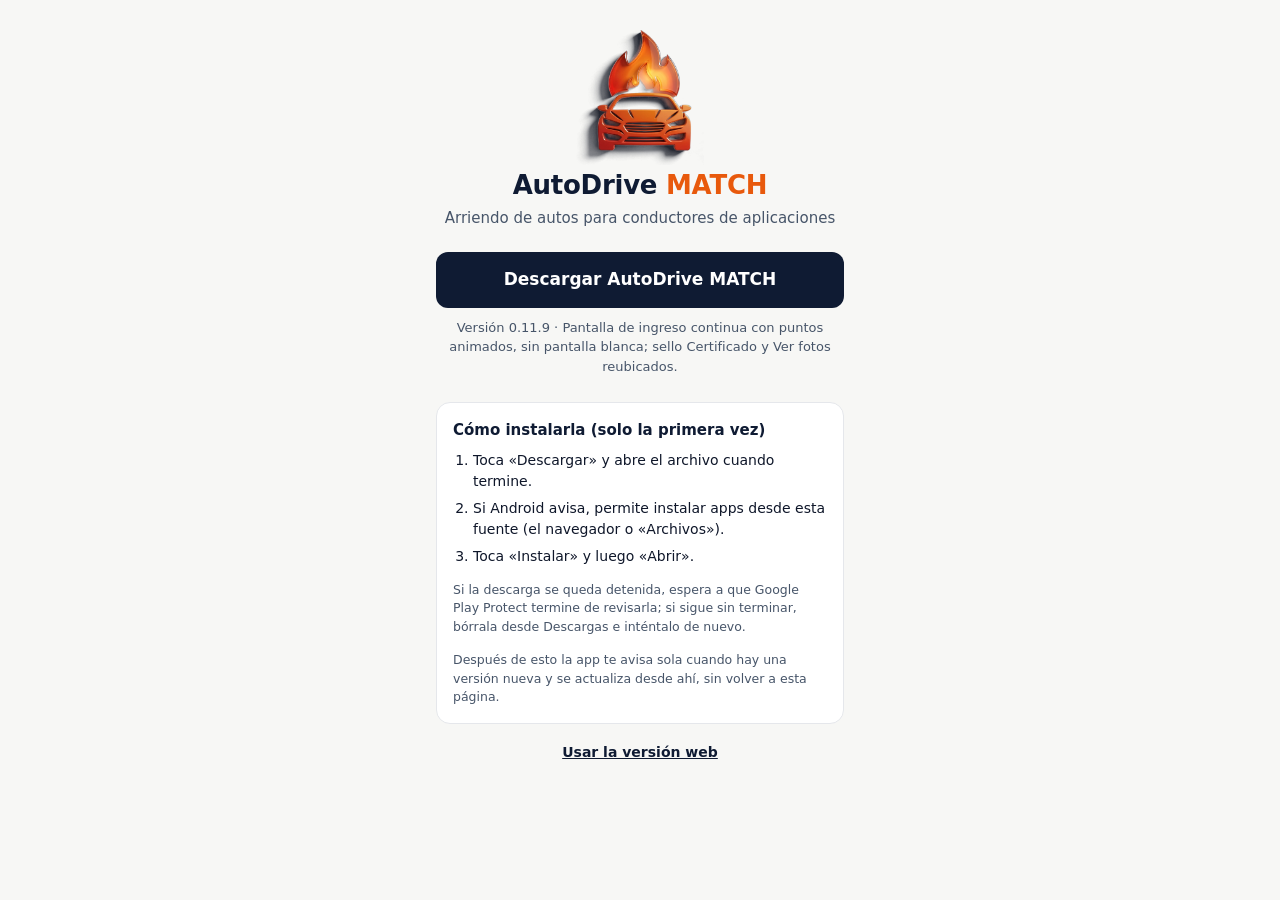
<file: descargar/index.html>
<!DOCTYPE html>
<html lang="es-CL">
<head>
<meta charset="UTF-8">
<meta name="viewport" content="width=device-width, initial-scale=1, viewport-fit=cover">
<title>Descargar AutoDrive MATCH</title>
<meta name="description" content="Descarga la app AutoDrive MATCH para Android. Se actualiza sola.">
<meta name="theme-color" content="#0F1B33">
<link rel="icon" type="image/png" href="icono.png">
<style>
  :root { --tinta:#0F1B33; --acento:#E8590C; --fondo:#F7F7F5; --borde:#E5E7EB; --texto:#0F172A; --suave:#475569; }
  * { box-sizing: border-box; }
  body { margin:0; background:var(--fondo); color:var(--texto); font-family: system-ui,-apple-system,"Segoe UI",Roboto,sans-serif; line-height:1.5; min-height:100vh; display:flex; justify-content:center; }
  main { width:100%; max-width:448px; padding:28px 20px calc(28px + env(safe-area-inset-bottom)); text-align:center; }
  .logo { width:132px; height:auto; display:block; margin:0 auto 4px; }
  h1 { margin:0; font-size:26px; font-weight:600; letter-spacing:-.01em; color:var(--tinta); line-height:1.1; }
  h1 span { color:var(--acento); }
  .sub { margin:8px 0 22px; color:var(--suave); font-size:15px; }
  .boton { display:flex; align-items:center; justify-content:center; width:100%; min-height:56px; border-radius:12px; background:var(--tinta); color:#fff; font-size:17px; font-weight:600; text-decoration:none; }
  .boton:active { opacity:.88; }
  .version { margin:10px 0 0; font-size:13px; color:var(--suave); min-height:20px; }
  .pasos { text-align:left; margin:26px 0 0; padding:16px; background:#fff; border:1px solid var(--borde); border-radius:14px; }
  .pasos h2 { margin:0 0 8px; font-size:15px; color:var(--tinta); }
  .pasos ol { margin:0; padding-left:20px; font-size:14px; color:var(--texto); }
  .pasos li { margin:6px 0; }
  .nota { margin:14px 0 0; font-size:12.5px; color:var(--suave); }
  .web { display:inline-block; margin-top:18px; color:var(--tinta); font-weight:600; font-size:14px; }
  noscript p { color:#B91C1C; font-size:13px; }
</style>
</head>
<body>
<main>
  <img class="logo" src="logo.png" alt="AutoDrive MATCH">
  <h1>AutoDrive <span>MATCH</span></h1>
  <p class="sub">Arriendo de autos para conductores de aplicaciones</p>

  <a class="boton" id="descargar" href="https://github.com/TToLabs/autodrive-match-web/releases/download/latest/autodrive-match.apk">Descargar AutoDrive MATCH</a>
  <p class="version" id="version" aria-live="polite"></p>

  <section class="pasos" aria-label="Cómo instalar">
    <h2>Cómo instalarla (solo la primera vez)</h2>
    <ol>
      <li>Toca «Descargar» y abre el archivo cuando termine.</li>
      <li>Si Android avisa, permite instalar apps desde esta fuente (el navegador o «Archivos»).</li>
      <li>Toca «Instalar» y luego «Abrir».</li>
    </ol>
    <p class="nota">Si la descarga se queda detenida, espera a que Google Play Protect termine de revisarla; si sigue sin terminar, bórrala desde Descargas e inténtalo de nuevo.</p>
    <p class="nota">Después de esto la app te avisa sola cuando hay una versión nueva y se actualiza desde ahí, sin volver a esta página.</p>
  </section>

  <a class="web" href="../">Usar la versión web</a>
  <noscript><p>Activa JavaScript para ver la versión disponible. El botón de descarga funciona igual.</p></noscript>
</main>
<script>
  // Muestra la versión publicada (version.json). Si falla, el botón igual descarga la última.
  fetch("../version.json?t=" + Date.now(), { cache: "no-store" })
    .then(function (r) { return r.ok ? r.json() : null; })
    .then(function (v) {
      if (!v) return;
      document.getElementById("version").textContent = "Versión " + v.version + (v.notas ? " · " + v.notas : "");
    })
    .catch(function () {});
</script>
</body>
</html>
</file>
